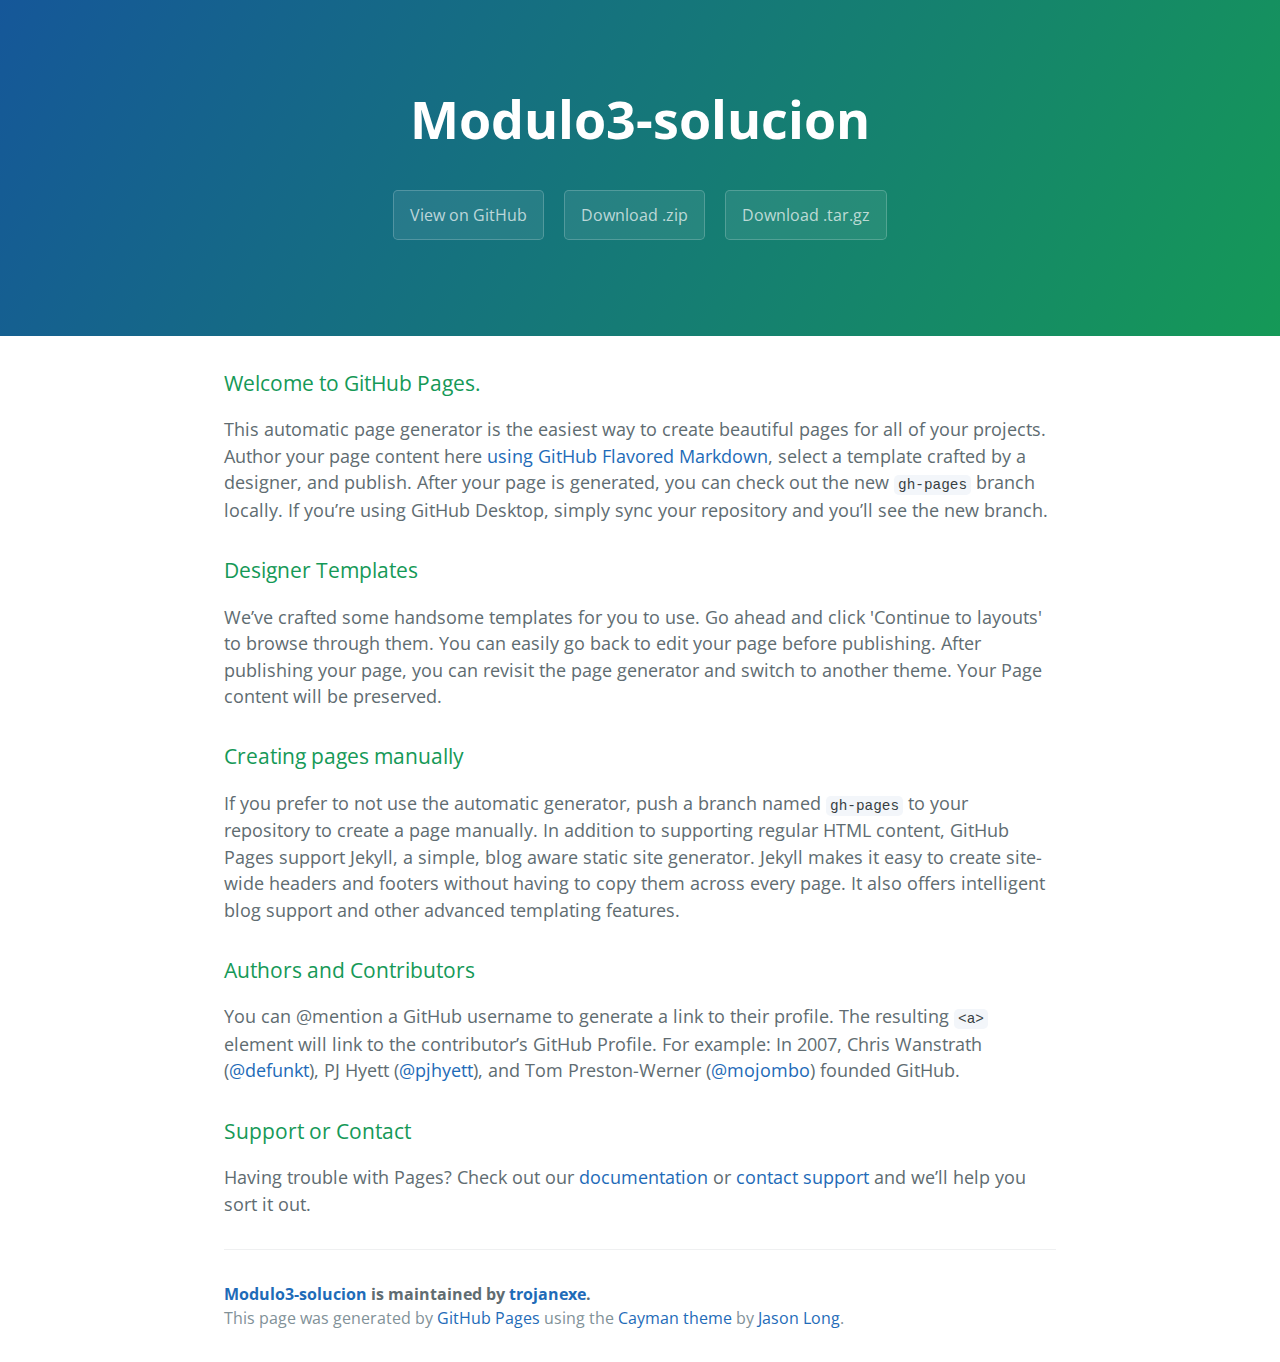
<file: index.html>
<!DOCTYPE html>
<html lang="en-us">
  <head>
    <meta charset="UTF-8">
    <title>Modulo3-solucion by trojanexe</title>
    <meta name="viewport" content="width=device-width, initial-scale=1">
    <link rel="stylesheet" type="text/css" href="stylesheets/normalize.css" media="screen">
    <link href='https://fonts.googleapis.com/css?family=Open+Sans:400,700' rel='stylesheet' type='text/css'>
    <link rel="stylesheet" type="text/css" href="stylesheets/stylesheet.css" media="screen">
    <link rel="stylesheet" type="text/css" href="stylesheets/github-light.css" media="screen">
  </head>
  <body>
    <section class="page-header">
      <h1 class="project-name">Modulo3-solucion</h1>
      <h2 class="project-tagline"></h2>
      <a href="https://github.com/trojanexe/modulo3-solucion" class="btn">View on GitHub</a>
      <a href="https://github.com/trojanexe/modulo3-solucion/zipball/master" class="btn">Download .zip</a>
      <a href="https://github.com/trojanexe/modulo3-solucion/tarball/master" class="btn">Download .tar.gz</a>
    </section>

    <section class="main-content">
      <h3>
<a id="welcome-to-github-pages" class="anchor" href="#welcome-to-github-pages" aria-hidden="true"><span aria-hidden="true" class="octicon octicon-link"></span></a>Welcome to GitHub Pages.</h3>

<p>This automatic page generator is the easiest way to create beautiful pages for all of your projects. Author your page content here <a href="https://guides.github.com/features/mastering-markdown/">using GitHub Flavored Markdown</a>, select a template crafted by a designer, and publish. After your page is generated, you can check out the new <code>gh-pages</code> branch locally. If you’re using GitHub Desktop, simply sync your repository and you’ll see the new branch.</p>

<h3>
<a id="designer-templates" class="anchor" href="#designer-templates" aria-hidden="true"><span aria-hidden="true" class="octicon octicon-link"></span></a>Designer Templates</h3>

<p>We’ve crafted some handsome templates for you to use. Go ahead and click 'Continue to layouts' to browse through them. You can easily go back to edit your page before publishing. After publishing your page, you can revisit the page generator and switch to another theme. Your Page content will be preserved.</p>

<h3>
<a id="creating-pages-manually" class="anchor" href="#creating-pages-manually" aria-hidden="true"><span aria-hidden="true" class="octicon octicon-link"></span></a>Creating pages manually</h3>

<p>If you prefer to not use the automatic generator, push a branch named <code>gh-pages</code> to your repository to create a page manually. In addition to supporting regular HTML content, GitHub Pages support Jekyll, a simple, blog aware static site generator. Jekyll makes it easy to create site-wide headers and footers without having to copy them across every page. It also offers intelligent blog support and other advanced templating features.</p>

<h3>
<a id="authors-and-contributors" class="anchor" href="#authors-and-contributors" aria-hidden="true"><span aria-hidden="true" class="octicon octicon-link"></span></a>Authors and Contributors</h3>

<p>You can @mention a GitHub username to generate a link to their profile. The resulting <code>&lt;a&gt;</code> element will link to the contributor’s GitHub Profile. For example: In 2007, Chris Wanstrath (<a href="https://github.com/defunkt" class="user-mention">@defunkt</a>), PJ Hyett (<a href="https://github.com/pjhyett" class="user-mention">@pjhyett</a>), and Tom Preston-Werner (<a href="https://github.com/mojombo" class="user-mention">@mojombo</a>) founded GitHub.</p>

<h3>
<a id="support-or-contact" class="anchor" href="#support-or-contact" aria-hidden="true"><span aria-hidden="true" class="octicon octicon-link"></span></a>Support or Contact</h3>

<p>Having trouble with Pages? Check out our <a href="https://help.github.com/pages">documentation</a> or <a href="https://github.com/contact">contact support</a> and we’ll help you sort it out.</p>

      <footer class="site-footer">
        <span class="site-footer-owner"><a href="https://github.com/trojanexe/modulo3-solucion">Modulo3-solucion</a> is maintained by <a href="https://github.com/trojanexe">trojanexe</a>.</span>

        <span class="site-footer-credits">This page was generated by <a href="https://pages.github.com">GitHub Pages</a> using the <a href="https://github.com/jasonlong/cayman-theme">Cayman theme</a> by <a href="https://twitter.com/jasonlong">Jason Long</a>.</span>
      </footer>

    </section>

  
  </body>
</html>
</file>
<file: stylesheets/stylesheet.css>
* {
  box-sizing: border-box; }

body {
  padding: 0;
  margin: 0;
  font-family: "Open Sans", "Helvetica Neue", Helvetica, Arial, sans-serif;
  font-size: 16px;
  line-height: 1.5;
  color: #606c71; }

a {
  color: #1e6bb8;
  text-decoration: none; }
  a:hover {
    text-decoration: underline; }

.btn {
  display: inline-block;
  margin-bottom: 1rem;
  color: rgba(255, 255, 255, 0.7);
  background-color: rgba(255, 255, 255, 0.08);
  border-color: rgba(255, 255, 255, 0.2);
  border-style: solid;
  border-width: 1px;
  border-radius: 0.3rem;
  transition: color 0.2s, background-color 0.2s, border-color 0.2s; }
  .btn + .btn {
    margin-left: 1rem; }

.btn:hover {
  color: rgba(255, 255, 255, 0.8);
  text-decoration: none;
  background-color: rgba(255, 255, 255, 0.2);
  border-color: rgba(255, 255, 255, 0.3); }

@media screen and (min-width: 64em) {
  .btn {
    padding: 0.75rem 1rem; } }

@media screen and (min-width: 42em) and (max-width: 64em) {
  .btn {
    padding: 0.6rem 0.9rem;
    font-size: 0.9rem; } }

@media screen and (max-width: 42em) {
  .btn {
    display: block;
    width: 100%;
    padding: 0.75rem;
    font-size: 0.9rem; }
    .btn + .btn {
      margin-top: 1rem;
      margin-left: 0; } }

.page-header {
  color: #fff;
  text-align: center;
  background-color: #159957;
  background-image: linear-gradient(120deg, #155799, #159957); }

@media screen and (min-width: 64em) {
  .page-header {
    padding: 5rem 6rem; } }

@media screen and (min-width: 42em) and (max-width: 64em) {
  .page-header {
    padding: 3rem 4rem; } }

@media screen and (max-width: 42em) {
  .page-header {
    padding: 2rem 1rem; } }

.project-name {
  margin-top: 0;
  margin-bottom: 0.1rem; }

@media screen and (min-width: 64em) {
  .project-name {
    font-size: 3.25rem; } }

@media screen and (min-width: 42em) and (max-width: 64em) {
  .project-name {
    font-size: 2.25rem; } }

@media screen and (max-width: 42em) {
  .project-name {
    font-size: 1.75rem; } }

.project-tagline {
  margin-bottom: 2rem;
  font-weight: normal;
  opacity: 0.7; }

@media screen and (min-width: 64em) {
  .project-tagline {
    font-size: 1.25rem; } }

@media screen and (min-width: 42em) and (max-width: 64em) {
  .project-tagline {
    font-size: 1.15rem; } }

@media screen and (max-width: 42em) {
  .project-tagline {
    font-size: 1rem; } }

.main-content :first-child {
  margin-top: 0; }
.main-content img {
  max-width: 100%; }
.main-content h1, .main-content h2, .main-content h3, .main-content h4, .main-content h5, .main-content h6 {
  margin-top: 2rem;
  margin-bottom: 1rem;
  font-weight: normal;
  color: #159957; }
.main-content p {
  margin-bottom: 1em; }
.main-content code {
  padding: 2px 4px;
  font-family: Consolas, "Liberation Mono", Menlo, Courier, monospace;
  font-size: 0.9rem;
  color: #383e41;
  background-color: #f3f6fa;
  border-radius: 0.3rem; }
.main-content pre {
  padding: 0.8rem;
  margin-top: 0;
  margin-bottom: 1rem;
  font: 1rem Consolas, "Liberation Mono", Menlo, Courier, monospace;
  color: #567482;
  word-wrap: normal;
  background-color: #f3f6fa;
  border: solid 1px #dce6f0;
  border-radius: 0.3rem; }
  .main-content pre > code {
    padding: 0;
    margin: 0;
    font-size: 0.9rem;
    color: #567482;
    word-break: normal;
    white-space: pre;
    background: transparent;
    border: 0; }
.main-content .highlight {
  margin-bottom: 1rem; }
  .main-content .highlight pre {
    margin-bottom: 0;
    word-break: normal; }
.main-content .highlight pre, .main-content pre {
  padding: 0.8rem;
  overflow: auto;
  font-size: 0.9rem;
  line-height: 1.45;
  border-radius: 0.3rem; }
.main-content pre code, .main-content pre tt {
  display: inline;
  max-width: initial;
  padding: 0;
  margin: 0;
  overflow: initial;
  line-height: inherit;
  word-wrap: normal;
  background-color: transparent;
  border: 0; }
  .main-content pre code:before, .main-content pre code:after, .main-content pre tt:before, .main-content pre tt:after {
    content: normal; }
.main-content ul, .main-content ol {
  margin-top: 0; }
.main-content blockquote {
  padding: 0 1rem;
  margin-left: 0;
  color: #819198;
  border-left: 0.3rem solid #dce6f0; }
  .main-content blockquote > :first-child {
    margin-top: 0; }
  .main-content blockquote > :last-child {
    margin-bottom: 0; }
.main-content table {
  display: block;
  width: 100%;
  overflow: auto;
  word-break: normal;
  word-break: keep-all; }
  .main-content table th {
    font-weight: bold; }
  .main-content table th, .main-content table td {
    padding: 0.5rem 1rem;
    border: 1px solid #e9ebec; }
.main-content dl {
  padding: 0; }
  .main-content dl dt {
    padding: 0;
    margin-top: 1rem;
    font-size: 1rem;
    font-weight: bold; }
  .main-content dl dd {
    padding: 0;
    margin-bottom: 1rem; }
.main-content hr {
  height: 2px;
  padding: 0;
  margin: 1rem 0;
  background-color: #eff0f1;
  border: 0; }

@media screen and (min-width: 64em) {
  .main-content {
    max-width: 64rem;
    padding: 2rem 6rem;
    margin: 0 auto;
    font-size: 1.1rem; } }

@media screen and (min-width: 42em) and (max-width: 64em) {
  .main-content {
    padding: 2rem 4rem;
    font-size: 1.1rem; } }

@media screen and (max-width: 42em) {
  .main-content {
    padding: 2rem 1rem;
    font-size: 1rem; } }

.site-footer {
  padding-top: 2rem;
  margin-top: 2rem;
  border-top: solid 1px #eff0f1; }

.site-footer-owner {
  display: block;
  font-weight: bold; }

.site-footer-credits {
  color: #819198; }

@media screen and (min-width: 64em) {
  .site-footer {
    font-size: 1rem; } }

@media screen and (min-width: 42em) and (max-width: 64em) {
  .site-footer {
    font-size: 1rem; } }

@media screen and (max-width: 42em) {
  .site-footer {
    font-size: 0.9rem; } }
</file>
<file: stylesheets/github-light.css>
/*
The MIT License (MIT)

Copyright (c) 2016 GitHub, Inc.

Permission is hereby granted, free of charge, to any person obtaining a copy
of this software and associated documentation files (the "Software"), to deal
in the Software without restriction, including without limitation the rights
to use, copy, modify, merge, publish, distribute, sublicense, and/or sell
copies of the Software, and to permit persons to whom the Software is
furnished to do so, subject to the following conditions:

The above copyright notice and this permission notice shall be included in all
copies or substantial portions of the Software.

THE SOFTWARE IS PROVIDED "AS IS", WITHOUT WARRANTY OF ANY KIND, EXPRESS OR
IMPLIED, INCLUDING BUT NOT LIMITED TO THE WARRANTIES OF MERCHANTABILITY,
FITNESS FOR A PARTICULAR PURPOSE AND NONINFRINGEMENT. IN NO EVENT SHALL THE
AUTHORS OR COPYRIGHT HOLDERS BE LIABLE FOR ANY CLAIM, DAMAGES OR OTHER
LIABILITY, WHETHER IN AN ACTION OF CONTRACT, TORT OR OTHERWISE, ARISING FROM,
OUT OF OR IN CONNECTION WITH THE SOFTWARE OR THE USE OR OTHER DEALINGS IN THE
SOFTWARE.

*/

.pl-c /* comment */ {
  color: #969896;
}

.pl-c1 /* constant, variable.other.constant, support, meta.property-name, support.constant, support.variable, meta.module-reference, markup.raw, meta.diff.header */,
.pl-s .pl-v /* string variable */ {
  color: #0086b3;
}

.pl-e /* entity */,
.pl-en /* entity.name */ {
  color: #795da3;
}

.pl-smi /* variable.parameter.function, storage.modifier.package, storage.modifier.import, storage.type.java, variable.other */,
.pl-s .pl-s1 /* string source */ {
  color: #333;
}

.pl-ent /* entity.name.tag */ {
  color: #63a35c;
}

.pl-k /* keyword, storage, storage.type */ {
  color: #a71d5d;
}

.pl-s /* string */,
.pl-pds /* punctuation.definition.string, string.regexp.character-class */,
.pl-s .pl-pse .pl-s1 /* string punctuation.section.embedded source */,
.pl-sr /* string.regexp */,
.pl-sr .pl-cce /* string.regexp constant.character.escape */,
.pl-sr .pl-sre /* string.regexp source.ruby.embedded */,
.pl-sr .pl-sra /* string.regexp string.regexp.arbitrary-repitition */ {
  color: #183691;
}

.pl-v /* variable */ {
  color: #ed6a43;
}

.pl-id /* invalid.deprecated */ {
  color: #b52a1d;
}

.pl-ii /* invalid.illegal */ {
  color: #f8f8f8;
  background-color: #b52a1d;
}

.pl-sr .pl-cce /* string.regexp constant.character.escape */ {
  font-weight: bold;
  color: #63a35c;
}

.pl-ml /* markup.list */ {
  color: #693a17;
}

.pl-mh /* markup.heading */,
.pl-mh .pl-en /* markup.heading entity.name */,
.pl-ms /* meta.separator */ {
  font-weight: bold;
  color: #1d3e81;
}

.pl-mq /* markup.quote */ {
  color: #008080;
}

.pl-mi /* markup.italic */ {
  font-style: italic;
  color: #333;
}

.pl-mb /* markup.bold */ {
  font-weight: bold;
  color: #333;
}

.pl-md /* markup.deleted, meta.diff.header.from-file */ {
  color: #bd2c00;
  background-color: #ffecec;
}

.pl-mi1 /* markup.inserted, meta.diff.header.to-file */ {
  color: #55a532;
  background-color: #eaffea;
}

.pl-mdr /* meta.diff.range */ {
  font-weight: bold;
  color: #795da3;
}

.pl-mo /* meta.output */ {
  color: #1d3e81;
}
</file>
